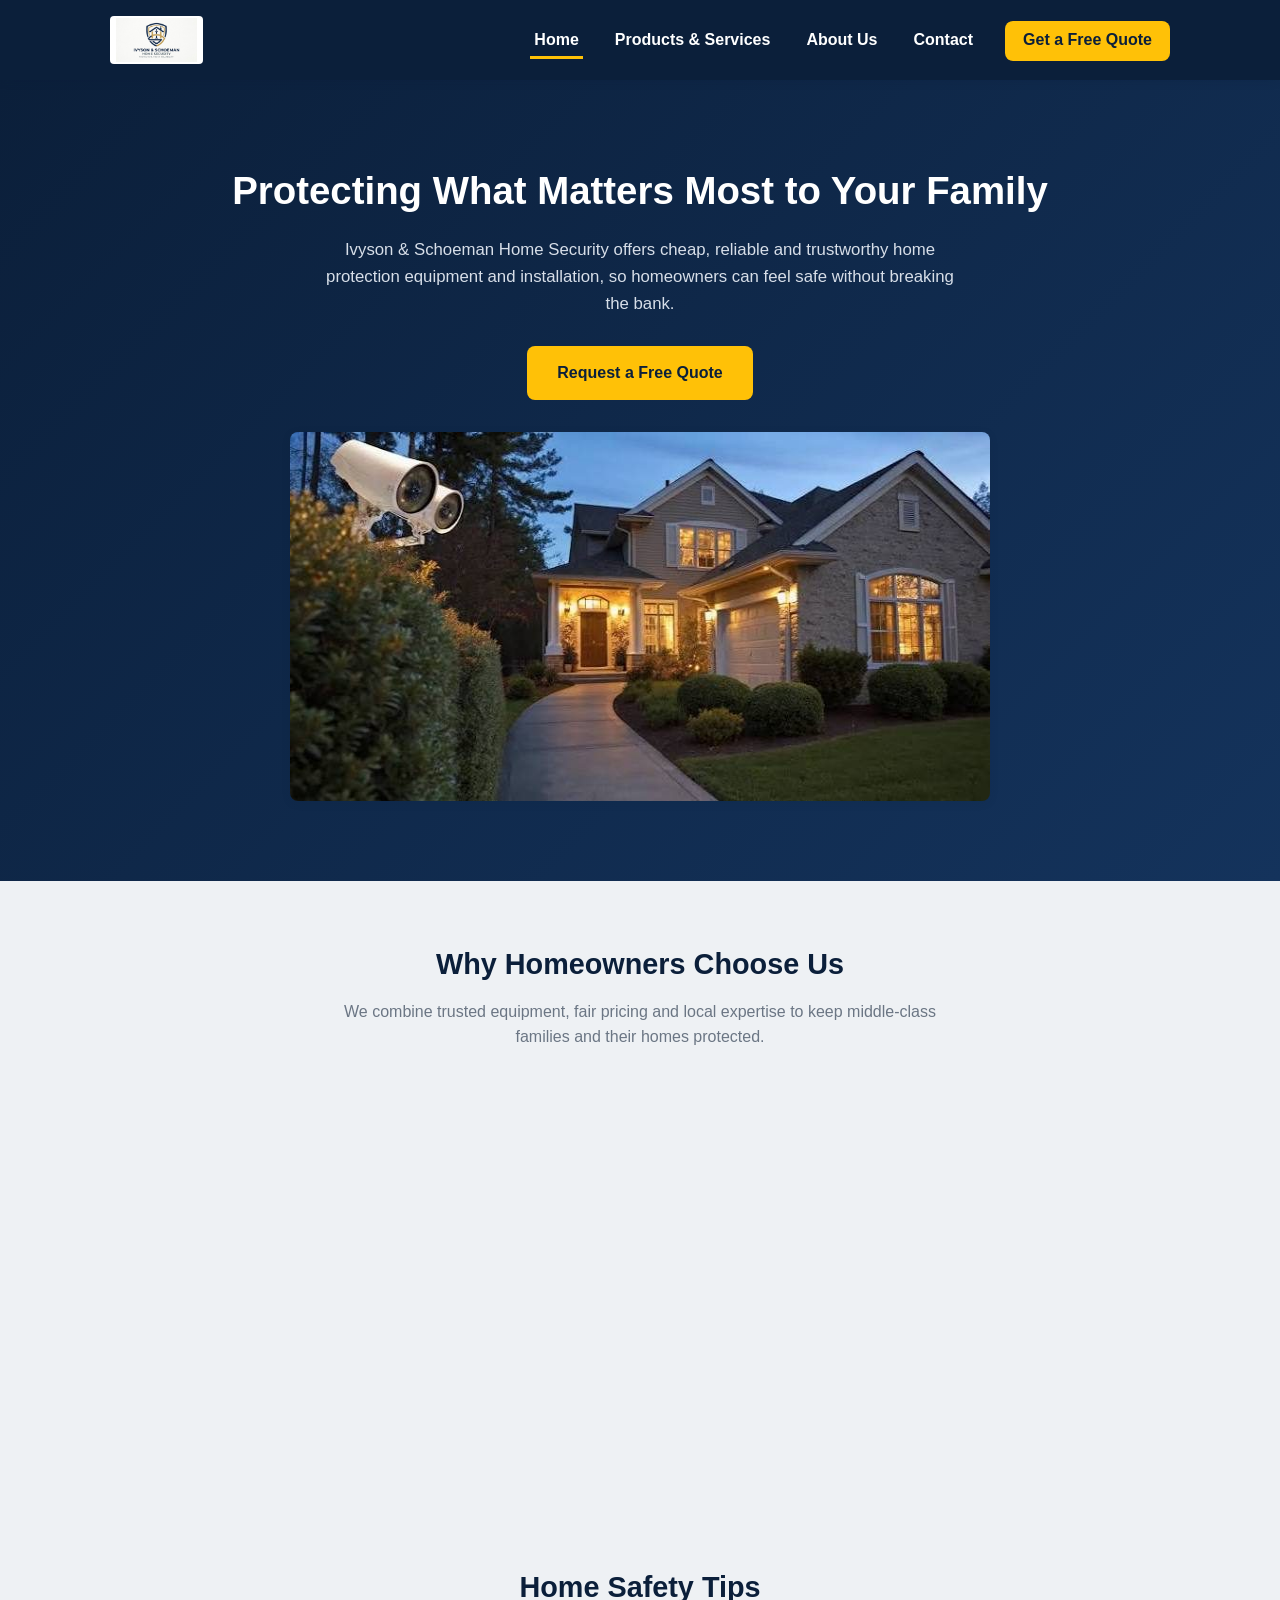
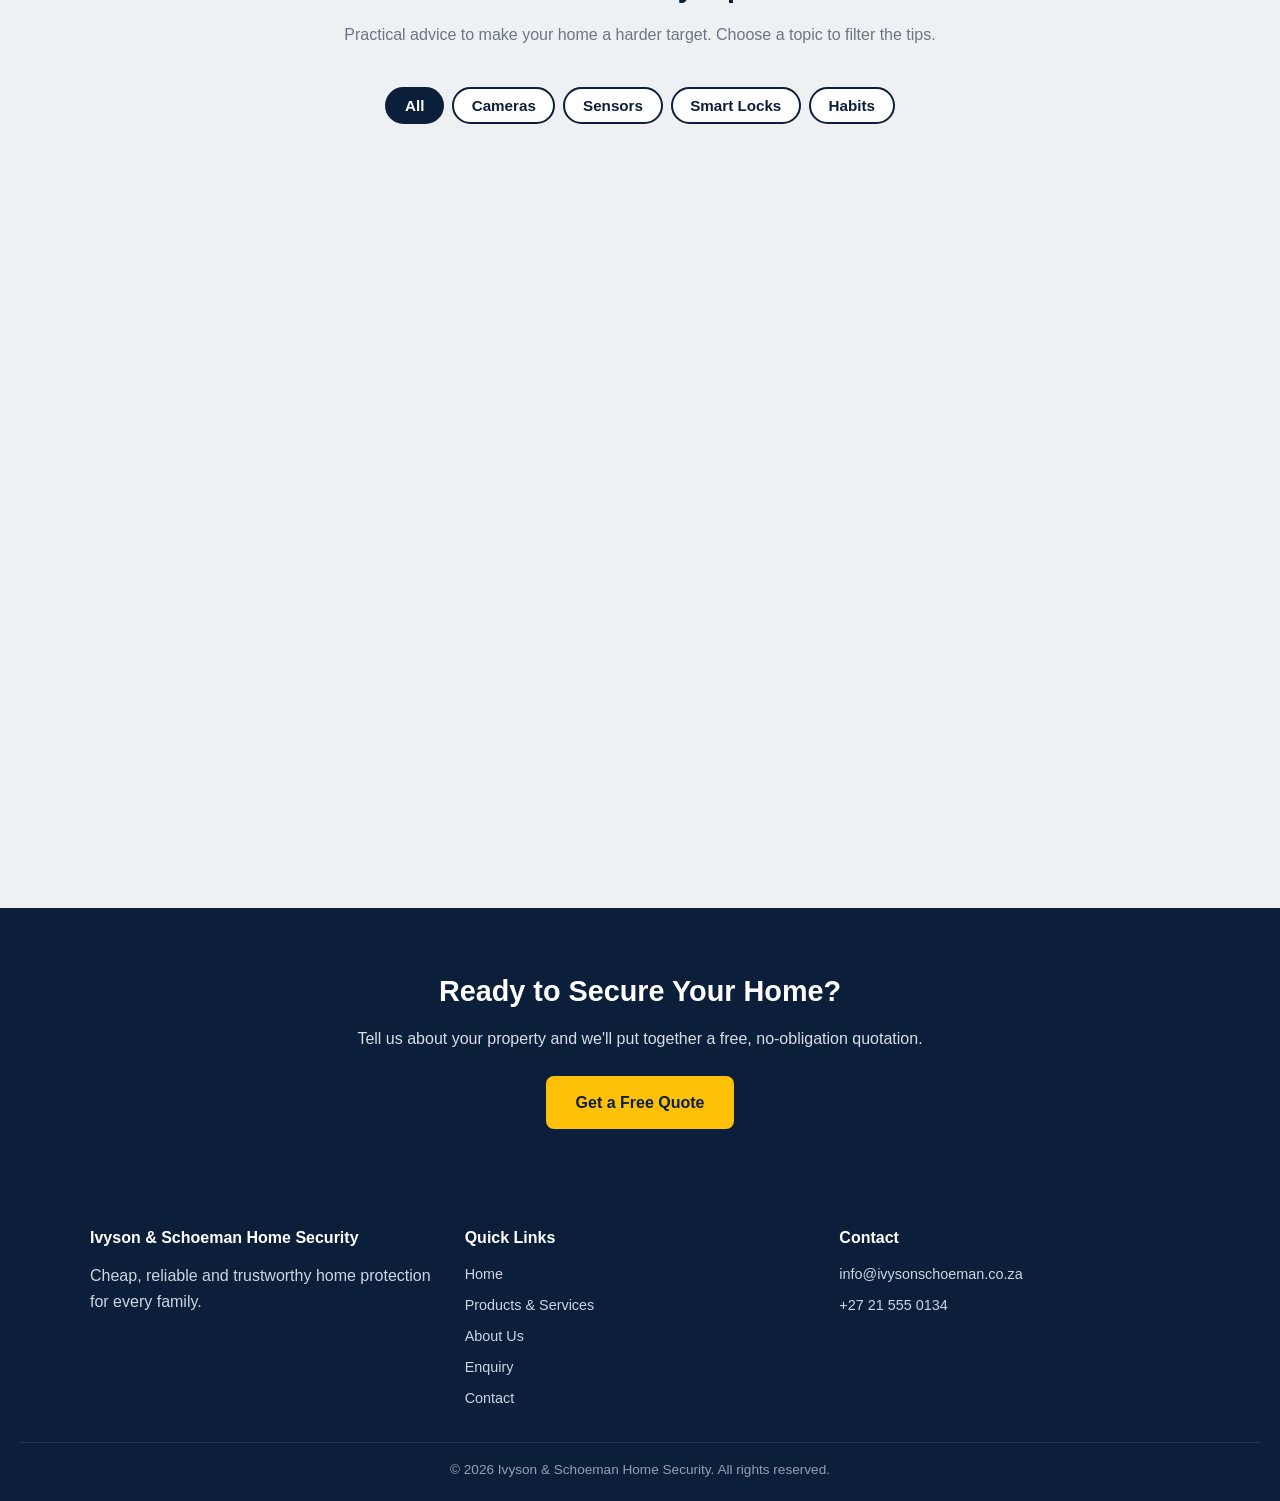
<file: project/index.html>
<!DOCTYPE html>
<html lang="en">
<head>
  <meta charset="UTF-8" />
  <meta name="viewport" content="width=device-width, initial-scale=1.0" />
  <title>Affordable Home Security Systems | Ivyson &amp; Schoeman</title>
  <meta name="description" content="Cheap, reliable home security in Cape Town and Johannesburg: CCTV cameras, door and window sensors and smart locks, with free quotes and professional installation." />
  <meta name="keywords" content="home security, home security South Africa, security cameras, CCTV installation, smart locks, door sensors, burglar alarm, free security quote, Cape Town, Johannesburg" />
  <meta name="author" content="Ivyson &amp; Schoeman Home Security" />
  <meta name="robots" content="index, follow" />
  <meta name="theme-color" content="#0b1f3a" />
  <link rel="canonical" href="https://ivyson-schoeman-security.netlify.app/" />
  <meta property="og:type" content="website" />
  <meta property="og:site_name" content="Ivyson &amp; Schoeman Home Security" />
  <meta property="og:title" content="Affordable Home Security Systems | Ivyson &amp; Schoeman" />
  <meta property="og:description" content="Cheap, reliable home security in Cape Town and Johannesburg: CCTV cameras, door and window sensors and smart locks, with free quotes and professional installation." />
  <meta property="og:url" content="https://ivyson-schoeman-security.netlify.app/" />
  <meta property="og:image" content="https://ivyson-schoeman-security.netlify.app/images/home-security-hero-738w.jpeg" />
  <meta http-equiv="Content-Security-Policy" content="default-src 'self'; script-src 'self' https://cdnjs.cloudflare.com; style-src 'self' https://cdnjs.cloudflare.com; img-src 'self' data: https://*.tile.openstreetmap.org https://cdnjs.cloudflare.com; connect-src 'self'; font-src 'self'; frame-src 'none'; object-src 'none'; base-uri 'self'; form-action 'self' mailto:" />
  <meta http-equiv="X-Content-Type-Options" content="nosniff" />
  <meta name="referrer" content="strict-origin-when-cross-origin" />
  <link rel="stylesheet" href="css/style.css" />
  <link rel="icon" type="image/jpeg" href="images/favicon.jpeg" />
  <script type="application/ld+json">
  {
    "@context": "https://schema.org",
    "@type": "HomeAndConstructionBusiness",
    "name": "Ivyson & Schoeman Home Security",
    "description": "Home security equipment and installation: cameras, sensors and smart locks.",
    "url": "https://ivyson-schoeman-security.netlify.app/",
    "email": "info@ivysonschoeman.co.za",
    "telephone": "+27215550134",
    "areaServed": ["Cape Town", "Johannesburg"],
    "founder": [{"@type": "Person", "name": "Samuel Ivyson"}, {"@type": "Person", "name": "Du-Plessis Schoeman"}],
    "address": [
      {"@type": "PostalAddress", "streetAddress": "12 Protea Street, Bellville", "addressLocality": "Cape Town", "postalCode": "7530", "addressCountry": "ZA"},
      {"@type": "PostalAddress", "streetAddress": "45 Voortrekker Avenue, Randburg", "addressLocality": "Johannesburg", "postalCode": "2194", "addressCountry": "ZA"}
    ]
  }
  </script>
</head>
<body>
  <a class="skip-link" href="#main">Skip to main content</a>

  <!-- ===== Header / Navigation (same structure on every page) ===== -->
  <header>
    <div class="navbar">
      <div class="logo"><a href="index.html"><img src="images/ivyson-schoeman-logo.jpeg" alt="Ivyson & Schoeman Home Security logo" /></a></div>

      <input type="checkbox" id="nav-toggle" class="nav-toggle" />
      <label for="nav-toggle" class="nav-toggle-label" aria-label="Toggle navigation menu">
        <span></span><span></span><span></span>
      </label>

      <nav>
        <ul>
          <li><a href="index.html">Home</a></li>
          <li><a href="services.html">Products &amp; Services</a></li>
          <li><a href="about.html">About Us</a></li>
          <li><a href="contact.html">Contact</a></li>
          <li><a href="enquiry.html" class="btn-quote">Get a Free Quote</a></li>
        </ul>
      </nav>
    </div>
  </header>

  <main id="main">
    <!-- ===== Hero section ===== -->
    <section class="hero">
      <div class="container">
        <h1>Protecting What Matters Most to Your Family</h1>
        <p>
          Ivyson &amp; Schoeman Home Security offers cheap, reliable and
          trustworthy home protection equipment and installation, so
          homeowners can feel safe without breaking the bank.
        </p>
        <a href="enquiry.html" class="btn-primary">Request a Free Quote</a>

        <!-- Hero image placeholder: replace src with a real photo in /images -->
        <div class="hero-image">
          <img
            src="images/home-security-hero-738w.jpeg"
            srcset="images/home-security-hero-400w.jpeg 400w, images/home-security-hero-738w.jpeg 738w"
            sizes="(max-width: 700px) 100vw, 700px"
            alt="Modern home fitted with security cameras and smart locks"
            width="738" height="369"
          />
        </div>
      </div>
    </section>

    <!-- ===== Why choose us / feature cards ===== -->
    <section class="page-section">
      <div class="container">
        <h2>Why Homeowners Choose Us</h2>
        <p class="section-intro">
          We combine trusted equipment, fair pricing and local expertise
          to keep middle-class families and their homes protected.
        </p>

        <div class="card-grid">
          <div class="card">
            <h3>Cost Estimator</h3>
            <p>
              Get an instant idea of what a security setup will cost
              based on the size of your house and your specific needs.
            </p>
          </div>
          <div class="card">
            <h3>Product Catalog</h3>
            <p>
              Browse detailed listings for cameras, sensors and smart
              locks, complete with specifications and pricing.
            </p>
          </div>
          <div class="card">
            <h3>On-Site Evaluations</h3>
            <p>
              Schedule a convenient on-site evaluation and installation
              with our qualified technicians.
            </p>
          </div>
          <div class="card">
            <h3>Friendly Support</h3>
            <p>
              Use our simple contact and enquiry forms and a member of
              our team will respond to your security questions quickly.
            </p>
          </div>
        </div>
      </div>
    </section>

    <!-- ===== Home safety tips (loaded dynamically from data/tips.json) ===== -->
    <section class="page-section section-alt" id="safety-tips">
      <div class="container">
        <h2>Home Safety Tips</h2>
        <p class="section-intro">
          Practical advice to make your home a harder target. Choose a
          topic to filter the tips.
        </p>
        <div class="chip-row" id="tip-filters" role="group" aria-label="Filter safety tips by topic"></div>
        <div class="card-grid" id="tips-grid" aria-live="polite">
          <p class="status-msg">Loading safety tips&hellip;</p>
        </div>
        <noscript><p class="status-msg">Enable JavaScript to see our home safety tips.</p></noscript>
      </div>
    </section>

    <!-- ===== Call to action banner ===== -->
    <section class="page-section section-navy">
      <div class="container">
        <h2>Ready to Secure Your Home?</h2>
        <p class="cta-text">
          Tell us about your property and we'll put together a free,
          no-obligation quotation.
        </p>
        <a href="enquiry.html" class="btn-primary">Get a Free Quote</a>
      </div>
    </section>
  </main>

  <!-- ===== Footer ===== -->
  <footer>
    <div class="footer-grid">
      <div>
        <h4>Ivyson &amp; Schoeman Home Security</h4>
        <p>Cheap, reliable and trustworthy home protection for every family.</p>
      </div>
      <div>
        <h4>Quick Links</h4>
        <ul>
          <li><a href="index.html">Home</a></li>
          <li><a href="services.html">Products &amp; Services</a></li>
          <li><a href="about.html">About Us</a></li>
          <li><a href="enquiry.html">Enquiry</a></li>
          <li><a href="contact.html">Contact</a></li>
        </ul>
      </div>
      <div>
        <h4>Contact</h4>
        <ul>
          <li>info@ivysonschoeman.co.za</li>
          <li>+27 21 555 0134</li>
        </ul>
      </div>
    </div>
    <div class="footer-bottom">
      &copy; 2026 Ivyson &amp; Schoeman Home Security. All rights reserved.
    </div>
  </footer>

  <script src="js/script.js" defer></script>
  <script src="js/tips.js" defer></script>
</body>
</html>
</file>
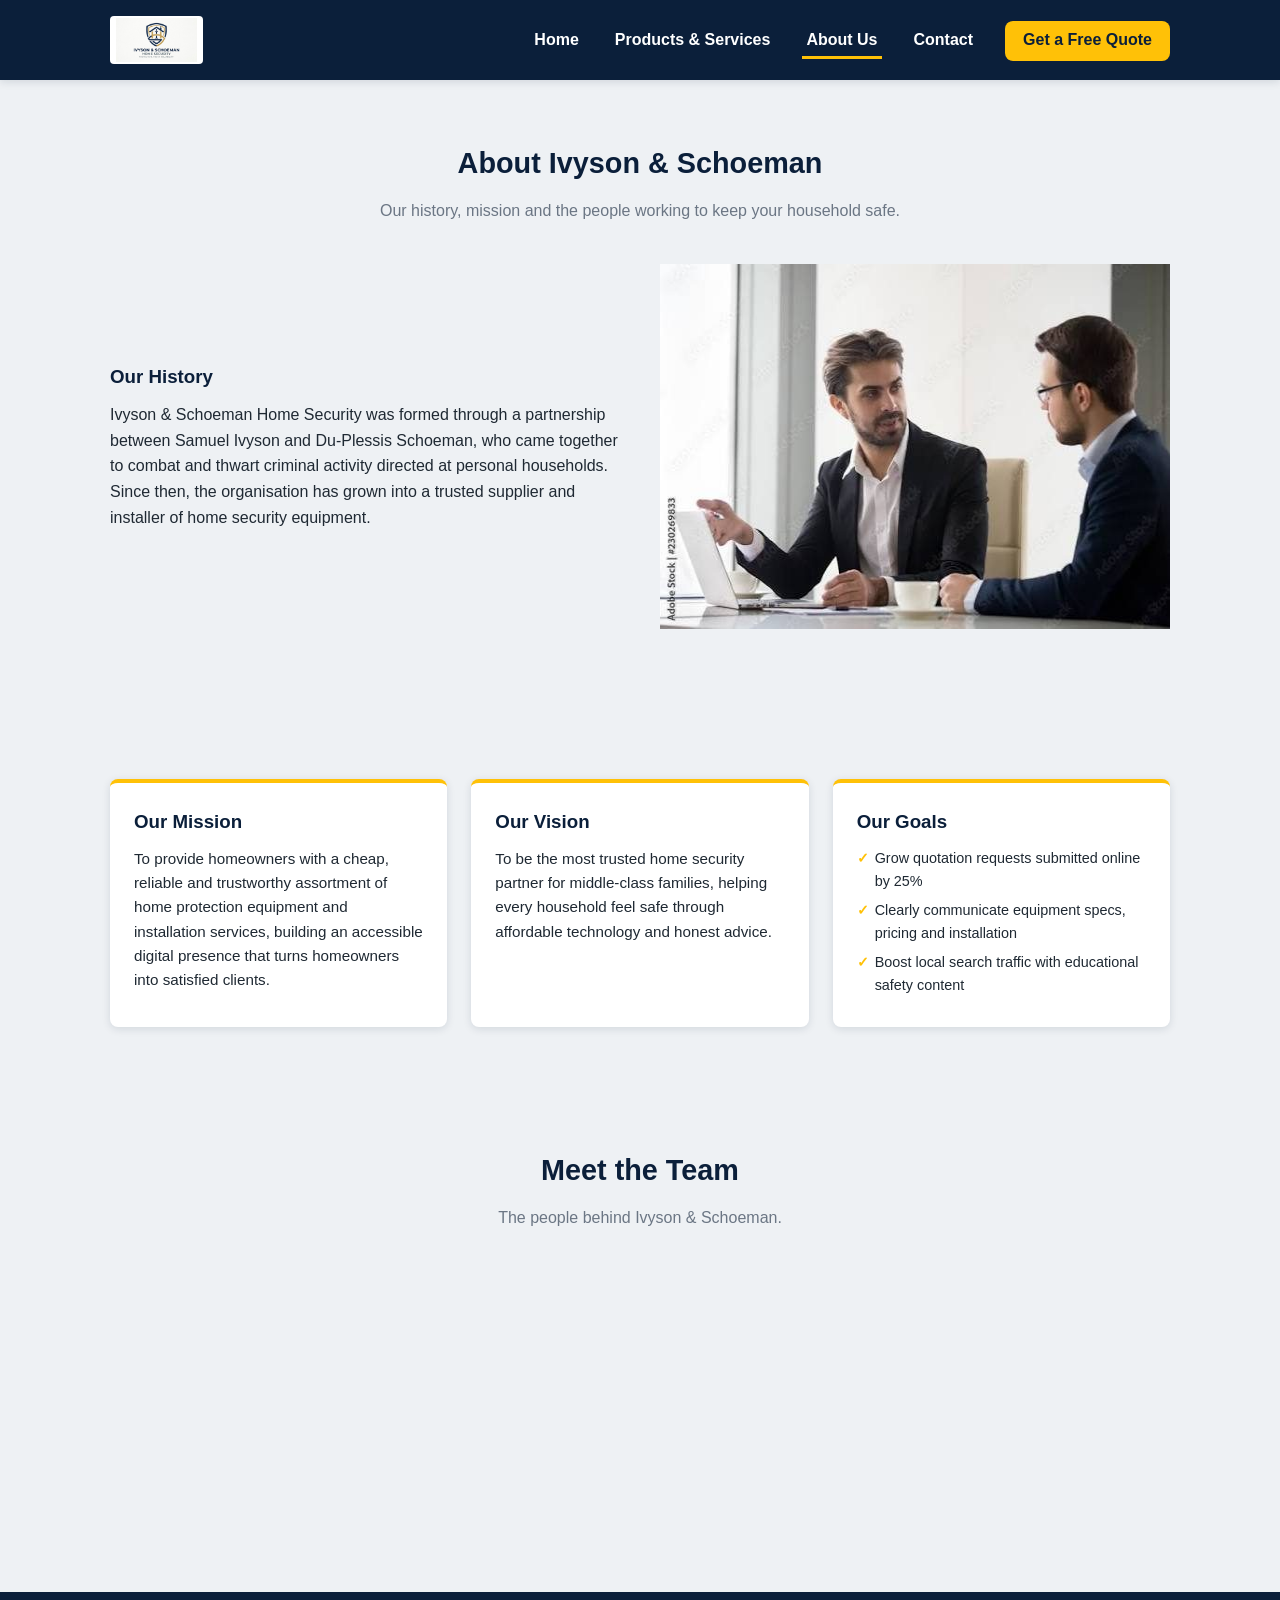
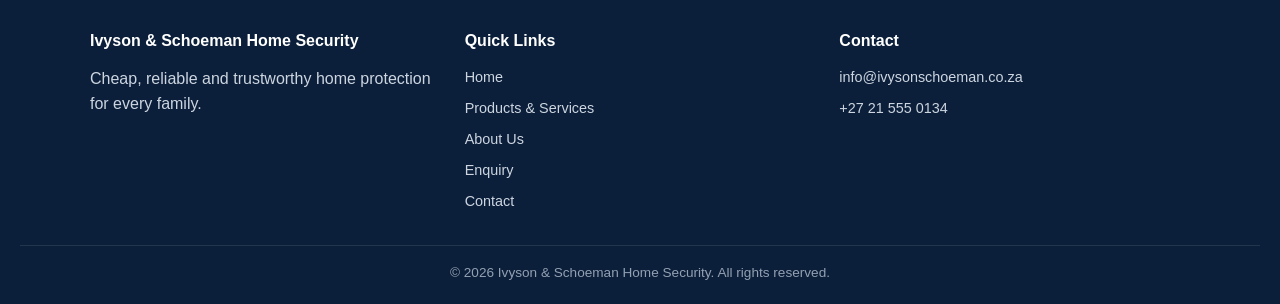
<file: project/about.html>
<!DOCTYPE html>
<html lang="en">
<head>
  <meta charset="UTF-8" />
  <meta name="viewport" content="width=device-width, initial-scale=1.0" />
  <title>About Us | Ivyson &amp; Schoeman Home Security</title>
  <meta name="description" content="Meet Samuel Ivyson and Du-Plessis Schoeman, the founders of Ivyson &amp; Schoeman Home Security, and learn about our mission to protect South African families." />
  <meta name="keywords" content="about Ivyson and Schoeman, home security company, security installers, Samuel Ivyson, Du-Plessis Schoeman, home protection South Africa" />
  <meta name="author" content="Ivyson &amp; Schoeman Home Security" />
  <meta name="robots" content="index, follow" />
  <meta name="theme-color" content="#0b1f3a" />
  <link rel="canonical" href="https://ivyson-schoeman-security.netlify.app/about" />
  <meta property="og:type" content="website" />
  <meta property="og:site_name" content="Ivyson &amp; Schoeman Home Security" />
  <meta property="og:title" content="About Us | Ivyson &amp; Schoeman Home Security" />
  <meta property="og:description" content="Meet Samuel Ivyson and Du-Plessis Schoeman, the founders of Ivyson &amp; Schoeman Home Security, and learn about our mission to protect South African families." />
  <meta property="og:url" content="https://ivyson-schoeman-security.netlify.app/about" />
  <meta property="og:image" content="https://ivyson-schoeman-security.netlify.app/images/home-security-hero-738w.jpeg" />
  <meta http-equiv="Content-Security-Policy" content="default-src 'self'; script-src 'self' https://cdnjs.cloudflare.com; style-src 'self' https://cdnjs.cloudflare.com; img-src 'self' data: https://*.tile.openstreetmap.org https://cdnjs.cloudflare.com; connect-src 'self'; font-src 'self'; frame-src 'none'; object-src 'none'; base-uri 'self'; form-action 'self' mailto:" />
  <meta http-equiv="X-Content-Type-Options" content="nosniff" />
  <meta name="referrer" content="strict-origin-when-cross-origin" />
  <link rel="stylesheet" href="css/style.css" />
  <link rel="icon" type="image/jpeg" href="images/favicon.jpeg" />
</head>
<body>
  <a class="skip-link" href="#main">Skip to main content</a>

  <header>
    <div class="navbar">
      <div class="logo"><a href="index.html"><img src="images/ivyson-schoeman-logo.jpeg" alt="Ivyson & Schoeman Home Security logo" /></a></div>

      <input type="checkbox" id="nav-toggle" class="nav-toggle" />
      <label for="nav-toggle" class="nav-toggle-label" aria-label="Toggle navigation menu">
        <span></span><span></span><span></span>
      </label>

      <nav>
        <ul>
          <li><a href="index.html">Home</a></li>
          <li><a href="services.html">Products &amp; Services</a></li>
          <li><a href="about.html">About Us</a></li>
          <li><a href="contact.html">Contact</a></li>
          <li><a href="enquiry.html" class="btn-quote">Get a Free Quote</a></li>
        </ul>
      </nav>
    </div>
  </header>

  <main id="main">
    <!-- ===== Page intro ===== -->
    <section class="page-section">
      <div class="container">
        <h1>About Ivyson &amp; Schoeman</h1>
        <p class="section-intro">
          Our history, mission and the people working to keep your
          household safe.
        </p>

        <!-- ===== History ===== -->
        <div class="two-col">
          <div>
            <h3 class="subheading">Our History</h3>
            <p>
              Ivyson &amp; Schoeman Home Security was formed through a
              partnership between Samuel Ivyson and Du-Plessis Schoeman,
              who came together to combat and thwart criminal activity
              directed at personal households. Since then, the
              organisation has grown into a trusted supplier and
              installer of home security equipment.
            </p>
          </div>
          <div>
            <img
              src="images/security-installation-planning-547w.jpeg"
              srcset="images/security-installation-planning-350w.jpeg 350w, images/security-installation-planning-547w.jpeg 547w"
              sizes="(max-width: 700px) 100vw, 50vw"
              alt="Founders discussing a home security installation plan"
              width="547" height="365"
            />
          </div>
        </div>
      </div>
    </section>

    <!-- ===== Mission and Vision ===== -->
    <section class="page-section section-alt">
      <div class="container">
        <div class="card-grid">
          <div class="card">
            <h3>Our Mission</h3>
            <p>
              To provide homeowners with a cheap, reliable and
              trustworthy assortment of home protection equipment and
              installation services, building an accessible digital
              presence that turns homeowners into satisfied clients.
            </p>
          </div>
          <div class="card">
            <h3>Our Vision</h3>
            <p>
              To be the most trusted home security partner for
              middle-class families, helping every household feel safe
              through affordable technology and honest advice.
            </p>
          </div>
          <div class="card">
            <h3>Our Goals</h3>
            <ul>
              <li>Grow quotation requests submitted online by 25%</li>
              <li>Clearly communicate equipment specs, pricing and installation</li>
              <li>Boost local search traffic with educational safety content</li>
            </ul>
          </div>
        </div>
      </div>
    </section>

    <!-- ===== Team members ===== -->
    <section class="page-section">
      <div class="container">
        <h2>Meet the Team</h2>
        <p class="section-intro">The people behind Ivyson &amp; Schoeman.</p>

        <div class="team-grid">
          <div class="team-card">
            <div class="avatar">SI</div>
            <h3 class="subheading">Samuel Ivyson</h3>
            <p>Co-Founder</p>
            <p class="small-note">
              Oversees product sourcing and quality, ensuring every
              camera, sensor and lock meets the organisation's
              reliability standards.
            </p>
          </div>
          <div class="team-card">
            <div class="avatar">DS</div>
            <h3 class="subheading">Du-Plessis Schoeman</h3>
            <p>Co-Founder</p>
            <p class="small-note">
              Leads on-site evaluations and installation teams,
              working directly with homeowners to design the right
              setup for their property.
            </p>
          </div>
        </div>
      </div>
    </section>
  </main>

  <footer>
    <div class="footer-grid">
      <div>
        <h4>Ivyson &amp; Schoeman Home Security</h4>
        <p>Cheap, reliable and trustworthy home protection for every family.</p>
      </div>
      <div>
        <h4>Quick Links</h4>
        <ul>
          <li><a href="index.html">Home</a></li>
          <li><a href="services.html">Products &amp; Services</a></li>
          <li><a href="about.html">About Us</a></li>
          <li><a href="enquiry.html">Enquiry</a></li>
          <li><a href="contact.html">Contact</a></li>
        </ul>
      </div>
      <div>
        <h4>Contact</h4>
        <ul>
          <li>info@ivysonschoeman.co.za</li>
          <li>+27 21 555 0134</li>
        </ul>
      </div>
    </div>
    <div class="footer-bottom">
      &copy; 2026 Ivyson &amp; Schoeman Home Security. All rights reserved.
    </div>
  </footer>

  <script src="js/script.js" defer></script>
</body>
</html>
</file>
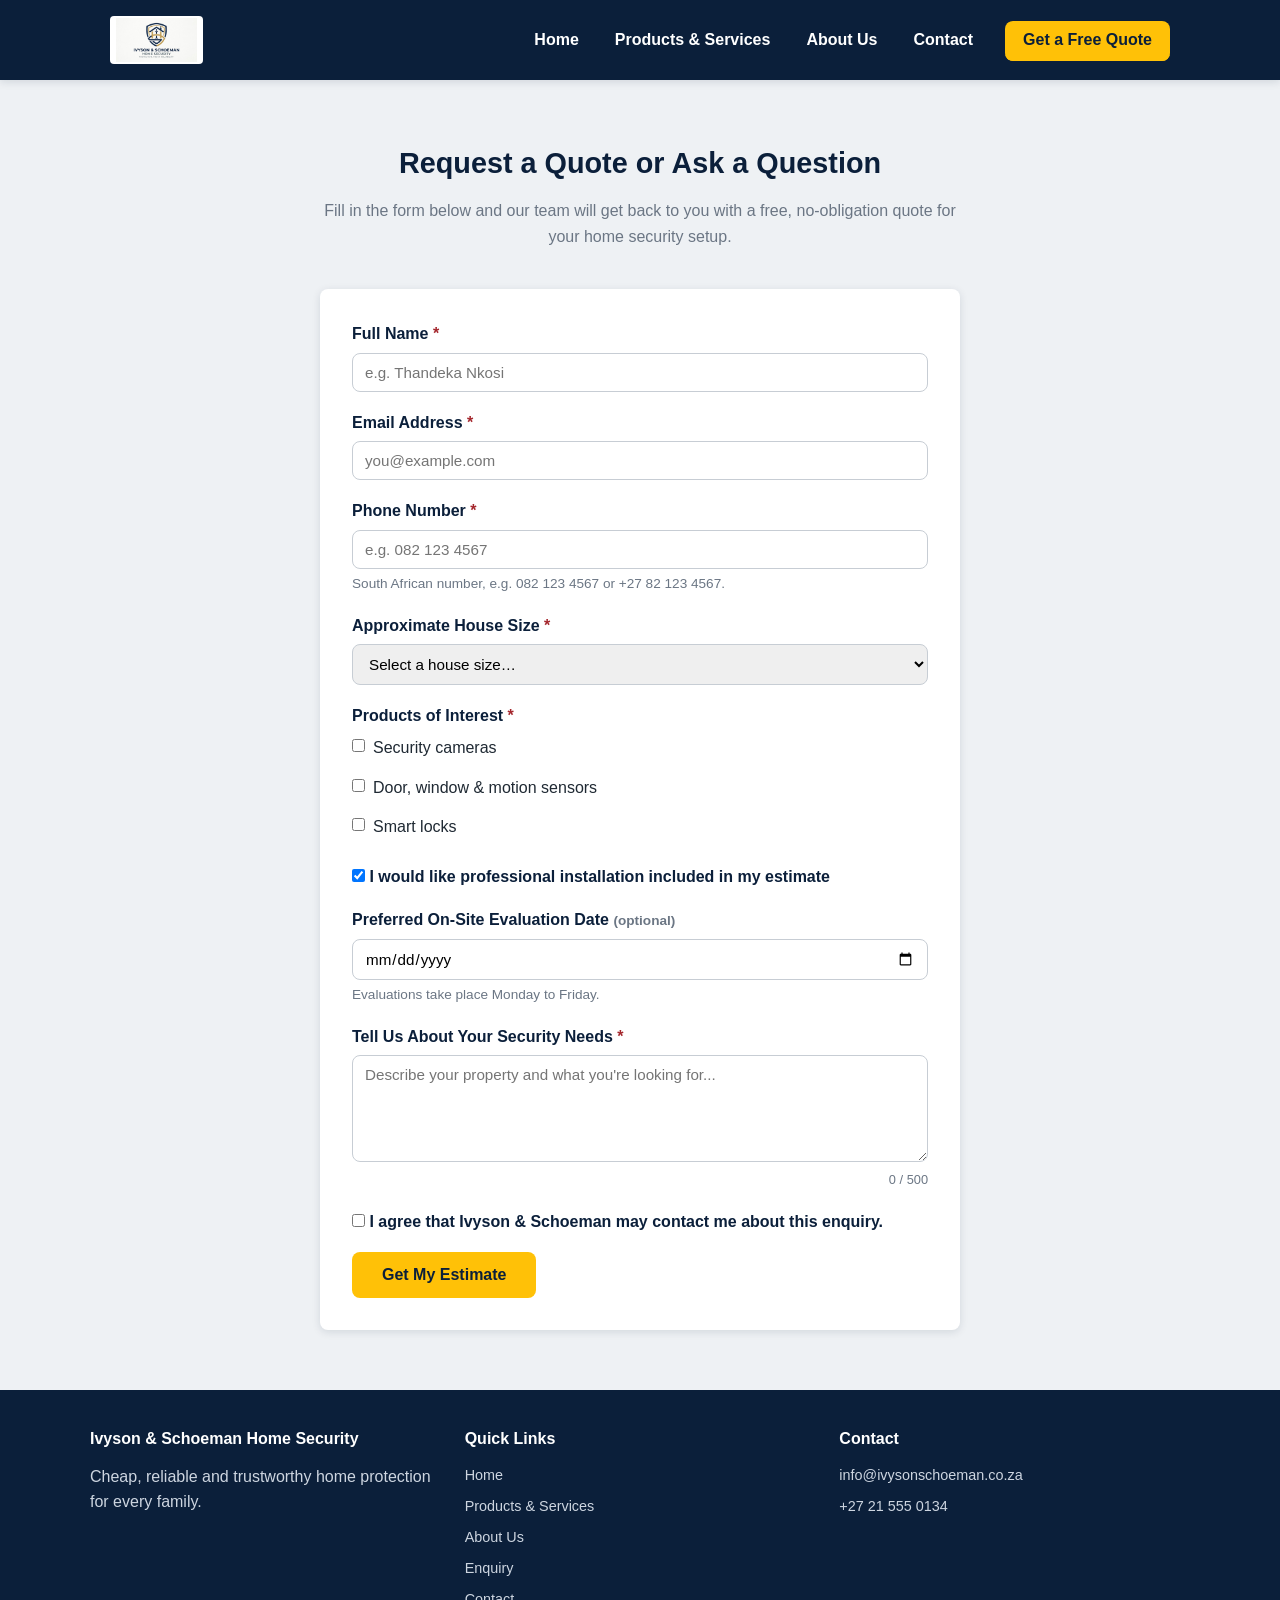
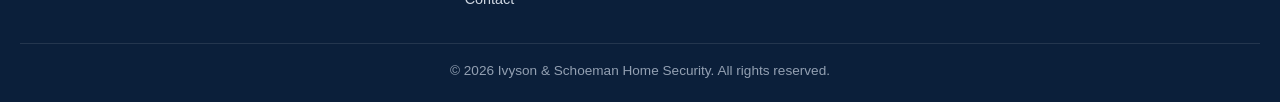
<file: project/enquiry.html>
<!DOCTYPE html>
<html lang="en">
<head>
  <meta charset="UTF-8" />
  <meta name="viewport" content="width=device-width, initial-scale=1.0" />
  <title>Free Home Security Quote &amp; Cost Estimate | Ivyson &amp; Schoeman</title>
  <meta name="description" content="Get an instant estimate for cameras, sensors and smart locks based on your house size, and request a free on-site security evaluation and installation." />
  <meta name="keywords" content="free security quote, home security cost estimate, security installation quote, on-site security evaluation, CCTV quote, smart lock price" />
  <meta name="author" content="Ivyson &amp; Schoeman Home Security" />
  <meta name="robots" content="index, follow" />
  <meta name="theme-color" content="#0b1f3a" />
  <link rel="canonical" href="https://ivyson-schoeman-security.netlify.app/enquiry" />
  <meta property="og:type" content="website" />
  <meta property="og:site_name" content="Ivyson &amp; Schoeman Home Security" />
  <meta property="og:title" content="Free Home Security Quote &amp; Cost Estimate | Ivyson &amp; Schoeman" />
  <meta property="og:description" content="Get an instant estimate for cameras, sensors and smart locks based on your house size, and request a free on-site security evaluation and installation." />
  <meta property="og:url" content="https://ivyson-schoeman-security.netlify.app/enquiry" />
  <meta property="og:image" content="https://ivyson-schoeman-security.netlify.app/images/home-security-hero-738w.jpeg" />
  <meta http-equiv="Content-Security-Policy" content="default-src 'self'; script-src 'self' https://cdnjs.cloudflare.com; style-src 'self' https://cdnjs.cloudflare.com; img-src 'self' data: https://*.tile.openstreetmap.org https://cdnjs.cloudflare.com; connect-src 'self'; font-src 'self'; frame-src 'none'; object-src 'none'; base-uri 'self'; form-action 'self' mailto:" />
  <meta http-equiv="X-Content-Type-Options" content="nosniff" />
  <meta name="referrer" content="strict-origin-when-cross-origin" />
  <link rel="stylesheet" href="css/style.css" />
  <link rel="icon" type="image/jpeg" href="images/favicon.jpeg" />
</head>
<body>
  <a class="skip-link" href="#main">Skip to main content</a>

  <header>
    <div class="navbar">
      <div class="logo"><a href="index.html"><img src="images/ivyson-schoeman-logo.jpeg" alt="Ivyson & Schoeman Home Security logo" /></a></div>

      <input type="checkbox" id="nav-toggle" class="nav-toggle" />
      <label for="nav-toggle" class="nav-toggle-label" aria-label="Toggle navigation menu">
        <span></span><span></span><span></span>
      </label>

      <nav>
        <ul>
          <li><a href="index.html">Home</a></li>
          <li><a href="services.html">Products &amp; Services</a></li>
          <li><a href="about.html">About Us</a></li>
          <li><a href="contact.html">Contact</a></li>
          <li><a href="enquiry.html" class="btn-quote">Get a Free Quote</a></li>
        </ul>
      </nav>
    </div>
  </header>

  <main id="main">
    <section class="page-section">
      <div class="container">
        <h1>Request a Quote or Ask a Question</h1>
        <p class="section-intro">
          Fill in the form below and our team will get back to you
          with a free, no-obligation quote for your home security
          setup.
        </p>

        <!--
          Enquiry form. js/forms.js validates the input and then loads
          data/products.json (AJAX) to calculate an estimated cost without
          reloading the page. If JavaScript is unavailable the form falls
          back to the mailto action below.
        -->
        <div class="form-wrapper">
          <form id="enquiry-form" action="mailto:sillyslider223@gmail.com" method="post" enctype="text/plain" autocomplete="on">

            <div class="form-group" id="g-fullName">
              <label for="fullName" class="required">Full Name</label>
              <input type="text" id="fullName" name="fullName" placeholder="e.g. Thandeka Nkosi" required minlength="2" maxlength="60" autocomplete="name" />
            </div>

            <div class="form-group" id="g-email">
              <label for="email" class="required">Email Address</label>
              <input type="email" id="email" name="email" placeholder="you@example.com" required maxlength="100" autocomplete="email" />
            </div>

            <div class="form-group" id="g-phone">
              <label for="phone" class="required">Phone Number</label>
              <input type="tel" id="phone" name="phone" placeholder="e.g. 082 123 4567" required maxlength="20" autocomplete="tel" inputmode="tel" />
              <p class="hint">South African number, e.g. 082 123 4567 or +27 82 123 4567.</p>
            </div>

            <div class="form-group" id="g-houseSize">
              <label for="houseSize" class="required">Approximate House Size</label>
              <select id="houseSize" name="houseSize" required>
                <option value="">Select a house size&hellip;</option>
                <option value="small">Small (1&ndash;2 bedrooms)</option>
                <option value="medium">Medium (3&ndash;4 bedrooms)</option>
                <option value="large">Large (5+ bedrooms)</option>
              </select>
            </div>

            <fieldset class="form-group" id="g-interest">
              <legend class="required">Products of Interest</legend>
              <div class="check-group">
                <label><input type="checkbox" name="interest" value="cameras" /> Security cameras</label>
                <label><input type="checkbox" name="interest" value="sensors" /> Door, window &amp; motion sensors</label>
                <label><input type="checkbox" name="interest" value="smart-locks" /> Smart locks</label>
              </div>
            </fieldset>

            <div class="form-group" id="g-installation">
              <label class="consent-label"><input type="checkbox" id="installation" name="installation" checked /> I would like professional installation included in my estimate</label>
            </div>

            <div class="form-group" id="g-evalDate">
              <label for="evalDate">Preferred On-Site Evaluation Date <span class="hint">(optional)</span></label>
              <input type="date" id="evalDate" name="evalDate" />
              <p class="hint">Evaluations take place Monday to Friday.</p>
            </div>

            <div class="form-group" id="g-message">
              <label for="message" class="required">Tell Us About Your Security Needs</label>
              <textarea id="message" name="message" rows="5" required minlength="10" maxlength="500" placeholder="Describe your property and what you're looking for..."></textarea>
              <p class="char-count" id="message-count" aria-hidden="true">0 / 500</p>
            </div>

            <div class="form-group" id="g-consent">
              <label class="consent-label"><input type="checkbox" id="consent" name="consent" required /> I agree that Ivyson &amp; Schoeman may contact me about this enquiry.</label>
            </div>

            <button type="submit" class="btn-primary">Get My Estimate</button>
          </form>

          <div id="enquiry-result" tabindex="-1" aria-live="polite"></div>
        </div>
      </div>
    </section>
  </main>

  <footer>
    <div class="footer-grid">
      <div>
        <h4>Ivyson &amp; Schoeman Home Security</h4>
        <p>Cheap, reliable and trustworthy home protection for every family.</p>
      </div>
      <div>
        <h4>Quick Links</h4>
        <ul>
          <li><a href="index.html">Home</a></li>
          <li><a href="services.html">Products &amp; Services</a></li>
          <li><a href="about.html">About Us</a></li>
          <li><a href="enquiry.html">Enquiry</a></li>
          <li><a href="contact.html">Contact</a></li>
        </ul>
      </div>
      <div>
        <h4>Contact</h4>
        <ul>
          <li>info@ivysonschoeman.co.za</li>
          <li>+27 21 555 0134</li>
        </ul>
      </div>
    </div>
    <div class="footer-bottom">
      &copy; 2026 Ivyson &amp; Schoeman Home Security. All rights reserved.
    </div>
  </footer>

  <script src="js/script.js" defer></script>
  <script src="js/forms.js" defer></script>
</body>
</html>
</file>
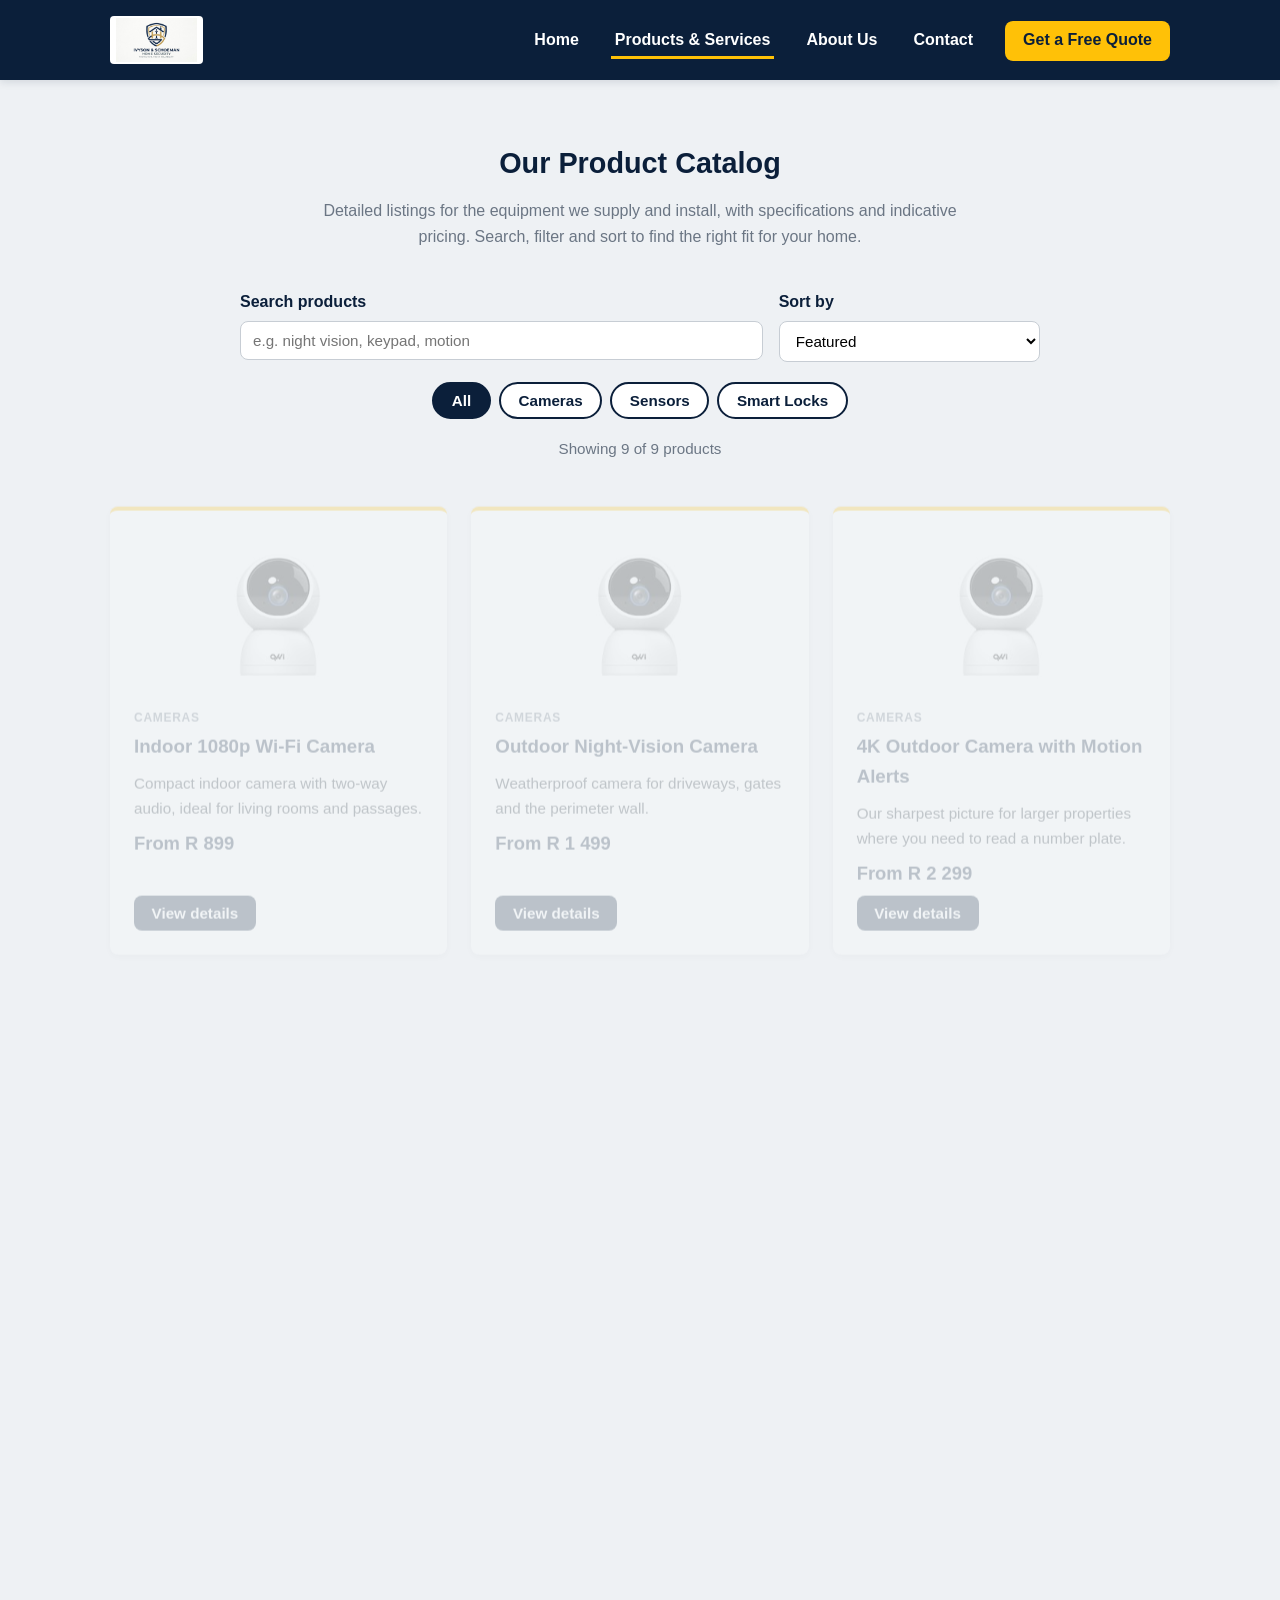
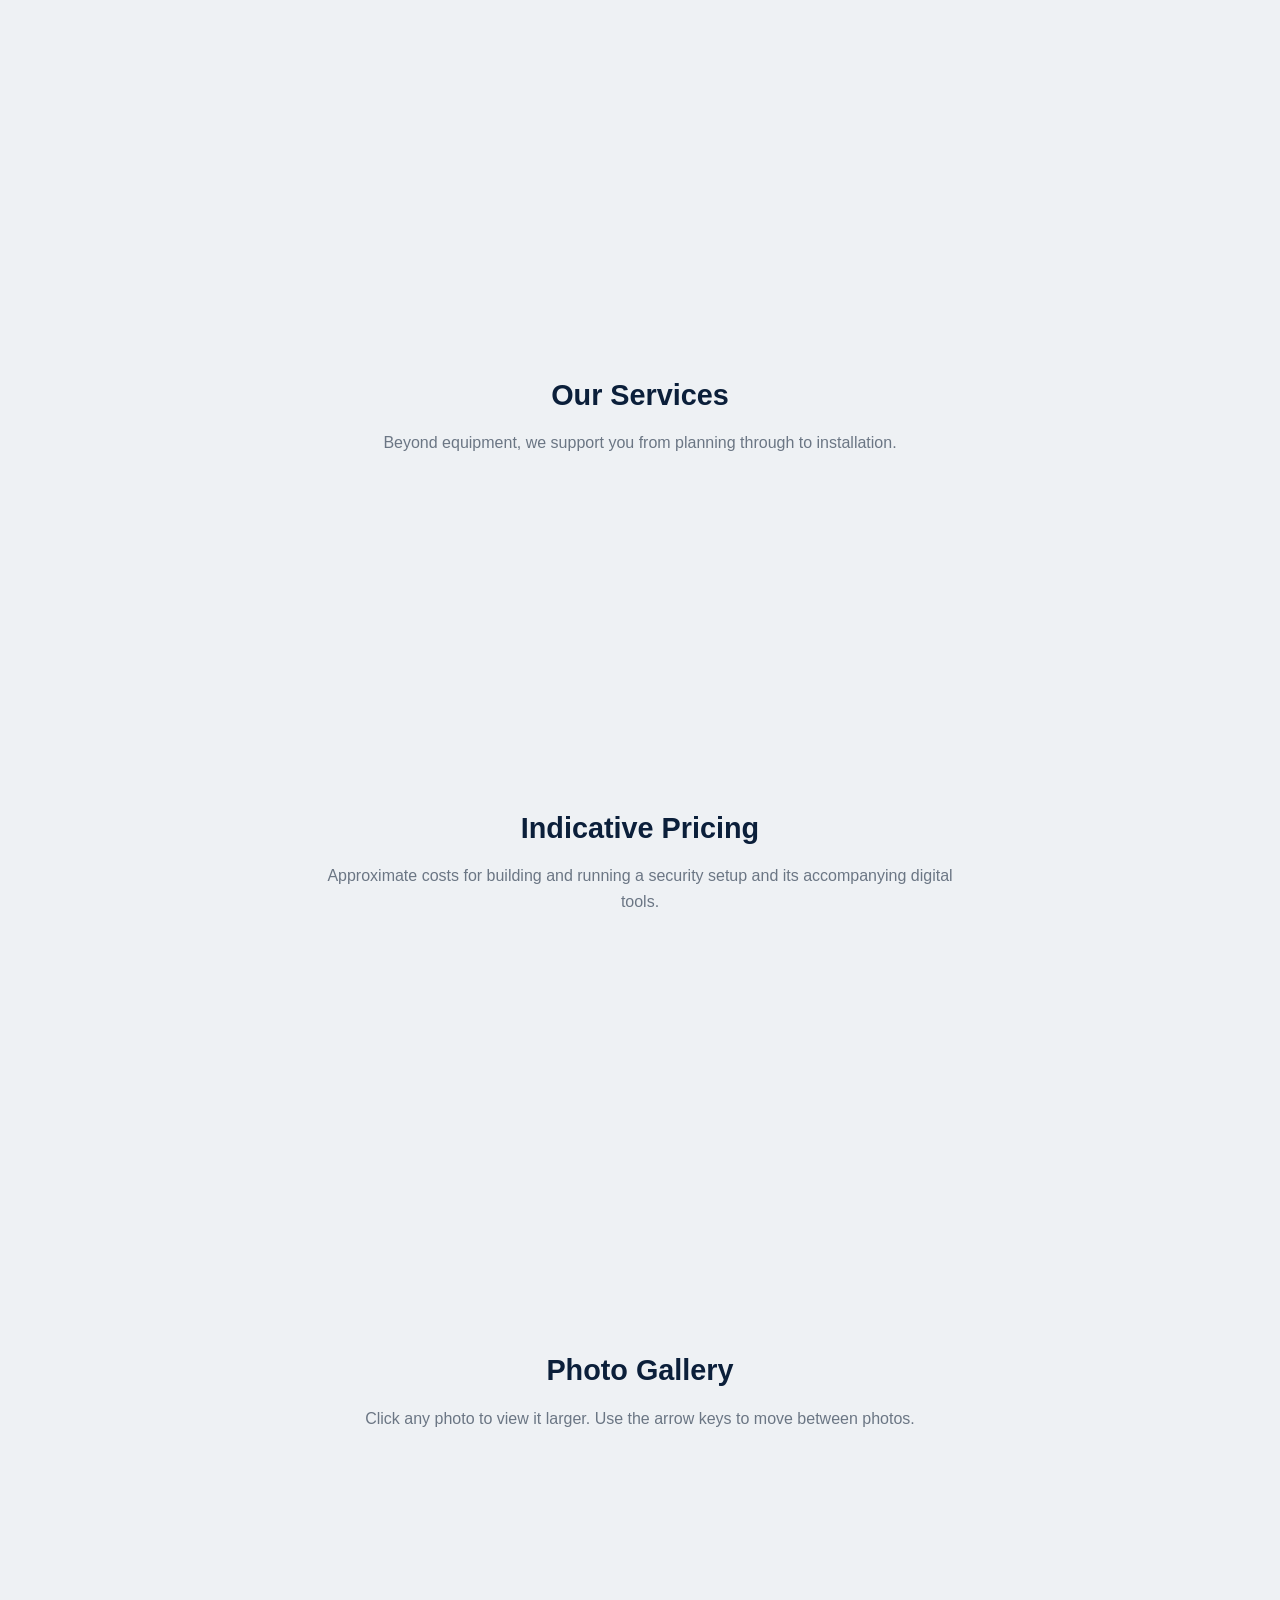
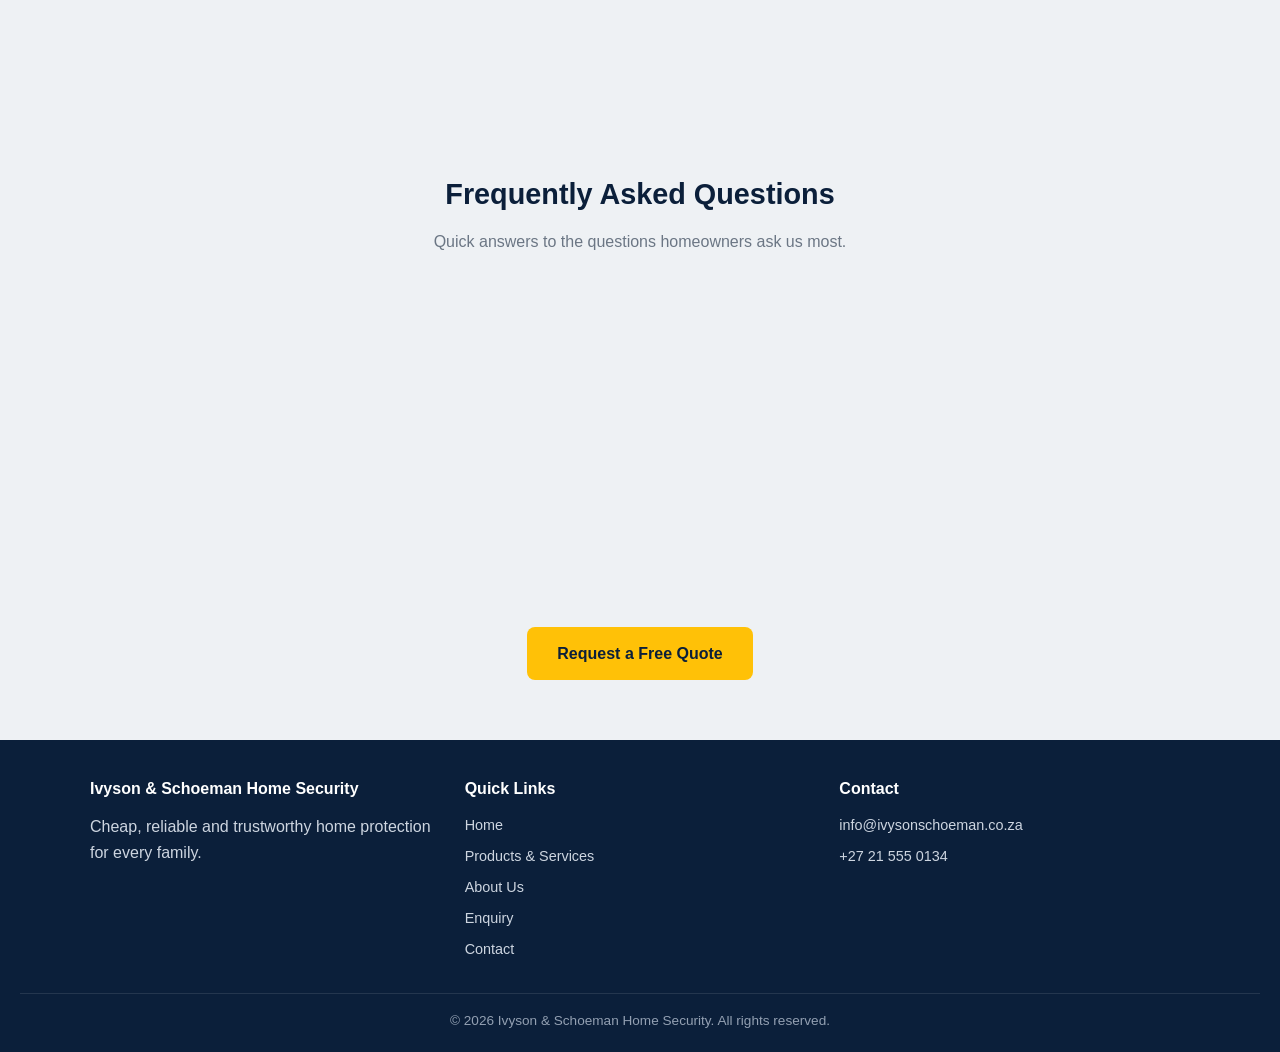
<file: project/services.html>
<!DOCTYPE html>
<html lang="en">
<head>
  <meta charset="UTF-8" />
  <meta name="viewport" content="width=device-width, initial-scale=1.0" />
  <title>Security Cameras, Sensors &amp; Smart Locks | Ivyson &amp; Schoeman</title>
  <meta name="description" content="Browse and search our catalog of home security cameras, door and window sensors and smart locks, with indicative prices, installation services and a photo gallery." />
  <meta name="keywords" content="security cameras, wireless CCTV, door window sensors, motion sensors, smart door locks, keypad lock, home security installation, security prices South Africa" />
  <meta name="author" content="Ivyson &amp; Schoeman Home Security" />
  <meta name="robots" content="index, follow" />
  <meta name="theme-color" content="#0b1f3a" />
  <link rel="canonical" href="https://ivyson-schoeman-security.netlify.app/services" />
  <meta property="og:type" content="website" />
  <meta property="og:site_name" content="Ivyson &amp; Schoeman Home Security" />
  <meta property="og:title" content="Security Cameras, Sensors &amp; Smart Locks | Ivyson &amp; Schoeman" />
  <meta property="og:description" content="Browse and search our catalog of home security cameras, door and window sensors and smart locks, with indicative prices, installation services and a photo gallery." />
  <meta property="og:url" content="https://ivyson-schoeman-security.netlify.app/services" />
  <meta property="og:image" content="https://ivyson-schoeman-security.netlify.app/images/home-security-hero-738w.jpeg" />
  <meta http-equiv="Content-Security-Policy" content="default-src 'self'; script-src 'self' https://cdnjs.cloudflare.com; style-src 'self' https://cdnjs.cloudflare.com; img-src 'self' data: https://*.tile.openstreetmap.org https://cdnjs.cloudflare.com; connect-src 'self'; font-src 'self'; frame-src 'none'; object-src 'none'; base-uri 'self'; form-action 'self' mailto:" />
  <meta http-equiv="X-Content-Type-Options" content="nosniff" />
  <meta name="referrer" content="strict-origin-when-cross-origin" />
  <link rel="stylesheet" href="css/style.css" />
  <link rel="icon" type="image/jpeg" href="images/favicon.jpeg" />
</head>
<body>
  <a class="skip-link" href="#main">Skip to main content</a>

  <header>
    <div class="navbar">
      <div class="logo"><a href="index.html"><img src="images/ivyson-schoeman-logo.jpeg" alt="Ivyson & Schoeman Home Security logo" /></a></div>

      <input type="checkbox" id="nav-toggle" class="nav-toggle" />
      <label for="nav-toggle" class="nav-toggle-label" aria-label="Toggle navigation menu">
        <span></span><span></span><span></span>
      </label>

      <nav>
        <ul>
          <li><a href="index.html">Home</a></li>
          <li><a href="services.html">Products &amp; Services</a></li>
          <li><a href="about.html">About Us</a></li>
          <li><a href="contact.html">Contact</a></li>
          <li><a href="enquiry.html" class="btn-quote">Get a Free Quote</a></li>
        </ul>
      </nav>
    </div>
  </header>

  <main id="main">
    <!-- ===== Product catalog (rendered by js/catalog.js from data/products.json) ===== -->
    <section class="page-section" id="catalog">
      <div class="container">
        <h1>Our Product Catalog</h1>
        <p class="section-intro">
          Detailed listings for the equipment we supply and install,
          with specifications and indicative pricing. Search, filter
          and sort to find the right fit for your home.
        </p>

        <form class="catalog-controls" id="catalog-controls" role="search" aria-label="Search the product catalog" novalidate>
          <div class="control">
            <label for="product-search">Search products</label>
            <input type="search" id="product-search" name="q" placeholder="e.g. night vision, keypad, motion" autocomplete="off" maxlength="60" />
          </div>
          <div class="control">
            <label for="product-sort">Sort by</label>
            <select id="product-sort" name="sort">
              <option value="featured">Featured</option>
              <option value="price-asc">Price: low to high</option>
              <option value="price-desc">Price: high to low</option>
              <option value="name-asc">Name: A to Z</option>
            </select>
          </div>
        </form>

        <div class="tabs" id="category-tabs" role="tablist" aria-label="Product categories">
          <button type="button" role="tab" class="tab" id="tab-all" data-category="all" aria-selected="true" aria-controls="product-grid">All</button>
          <button type="button" role="tab" class="tab" id="tab-cameras" data-category="cameras" aria-selected="false" aria-controls="product-grid" tabindex="-1">Cameras</button>
          <button type="button" role="tab" class="tab" id="tab-sensors" data-category="sensors" aria-selected="false" aria-controls="product-grid" tabindex="-1">Sensors</button>
          <button type="button" role="tab" class="tab" id="tab-smart-locks" data-category="smart-locks" aria-selected="false" aria-controls="product-grid" tabindex="-1">Smart Locks</button>
        </div>

        <p class="result-count" id="result-count" role="status" aria-live="polite"></p>

        <div class="card-grid" id="product-grid" role="tabpanel" aria-labelledby="tab-all">
          <p class="status-msg">Loading products&hellip;</p>
        </div>

        <noscript>
          <div class="card-grid">
            <div class="card">
              <img src="images/wireless-security-camera.jpeg" alt="Wireless security camera for home use" class="product-image" width="275" height="183" />
              <h3>Security Cameras</h3>
              <p>HD and night-vision cameras for indoor and outdoor coverage.</p>
            </div>
            <div class="card">
              <img src="images/door-window-sensor.png" alt="Wireless door and window sensor" class="product-image" width="225" height="225" />
              <h3>Sensors</h3>
              <p>Door, window and motion sensors that alert you to unexpected activity.</p>
            </div>
            <div class="card">
              <img src="images/keypad-smart-door-lock.jpeg" alt="Keypad smart door lock" class="product-image" width="447" height="447" />
              <h3>Smart Locks</h3>
              <p>Keyless entry systems for added convenience and control.</p>
            </div>
          </div>
        </noscript>
      </div>
    </section>

    <!-- Product detail modal (native dialog element, filled by js/catalog.js) -->
    <dialog id="product-modal" class="modal" aria-labelledby="modal-title">
      <div class="modal-inner">
        <button type="button" class="modal-close" data-close aria-label="Close product details">&times;</button>
        <img id="modal-image" src="images/wireless-security-camera.jpeg" alt="Selected product" class="modal-image" width="275" height="183" />
        <p class="modal-category" id="modal-category"></p>
        <h2 id="modal-title"></h2>
        <p id="modal-summary"></p>
        <ul id="modal-specs" class="spec-list"></ul>
        <p class="modal-price" id="modal-price"></p>
        <a id="modal-quote" href="enquiry.html" class="btn-primary">Get a quote for this</a>
      </div>
    </dialog>

    <!-- ===== Services ===== -->
    <section class="page-section section-alt">
      <div class="container">
        <h2>Our Services</h2>
        <p class="section-intro">
          Beyond equipment, we support you from planning through to
          installation.
        </p>

        <div class="card-grid">
          <div class="card">
            <h3>Cost Estimation</h3>
            <p>
              We help you estimate the cost of a security setup based
              on your house size and specific needs before you commit
              to anything.
            </p>
          </div>
          <div class="card">
            <h3>On-Site Evaluation</h3>
            <p>
              Book an on-site evaluation so our technicians can assess
              your property and recommend the right equipment.
            </p>
          </div>
          <div class="card">
            <h3>Professional Installation</h3>
            <p>
              Our trained installers fit your cameras, sensors and
              smart locks correctly and safely, the first time.
            </p>
          </div>
        </div>
      </div>
    </section>

    <!-- ===== Pricing ===== -->
    <section class="page-section">
      <div class="container">
        <h2>Indicative Pricing</h2>
        <p class="section-intro">
          Approximate costs for building and running a security setup
          and its accompanying digital tools.
        </p>

        <table class="pricing-table">
          <thead>
            <tr>
              <th>Item</th>
              <th>Estimated Cost</th>
            </tr>
          </thead>
          <tbody>
            <tr>
              <td>Quote tool, CMS setup &amp; custom website design</td>
              <td>R15 000 &ndash; R35 000</td>
            </tr>
            <tr>
              <td>Hosting (per year)</td>
              <td>R1 200 &ndash; R3 500</td>
            </tr>
            <tr>
              <td>Maintenance: security patches &amp; performance updates (per year)</td>
              <td>R4 000 &ndash; R8 000</td>
            </tr>
            <tr>
              <td>Total for the initial year</td>
              <td>R20 000 &ndash; R46 500</td>
            </tr>
          </tbody>
        </table>
      </div>
    </section>

    <!-- ===== Gallery with lightbox (js/lightbox.js) ===== -->
    <section class="page-section section-alt" id="gallery">
      <div class="container">
        <h2>Photo Gallery</h2>
        <p class="section-intro">Click any photo to view it larger. Use the arrow keys to move between photos.</p>
        <ul class="gallery" id="gallery-grid">
          <li><a href="images/home-security-hero-738w.jpeg" data-caption="A family home protected by outdoor security cameras at dusk"><img src="images/home-security-hero-400w.jpeg" alt="Family home at dusk with an outdoor security camera in the foreground" width="400" height="200" loading="lazy" /></a></li>
          <li><a href="images/wireless-security-camera.jpeg" data-caption="Wireless security camera for indoor and outdoor coverage"><img src="images/wireless-security-camera.jpeg" alt="Wireless security camera" width="275" height="183" loading="lazy" /></a></li>
          <li><a href="images/door-window-sensor.png" data-caption="Wireless door and window sensor that sends instant mobile alerts"><img src="images/door-window-sensor.png" alt="Wireless door and window sensor" width="225" height="225" loading="lazy" /></a></li>
          <li><a href="images/keypad-smart-door-lock.jpeg" data-caption="Keypad smart door lock with PIN and app entry"><img src="images/keypad-smart-door-lock.jpeg" alt="Keypad smart door lock" width="447" height="447" loading="lazy" /></a></li>
        </ul>
      </div>
    </section>

    <dialog id="lightbox" class="lightbox" aria-label="Image viewer">
      <button type="button" class="lb-btn lb-close" data-lb="close" aria-label="Close image viewer">&times;</button>
      <button type="button" class="lb-btn lb-prev" data-lb="prev" aria-label="Previous image">&#10094;</button>
      <figure>
        <img id="lb-image" src="images/wireless-security-camera.jpeg" alt="Gallery image" />
        <figcaption id="lb-caption"></figcaption>
      </figure>
      <button type="button" class="lb-btn lb-next" data-lb="next" aria-label="Next image">&#10095;</button>
    </dialog>

    <!-- ===== FAQ accordion (js/script.js) ===== -->
    <section class="page-section" id="faq">
      <div class="container">
        <h2>Frequently Asked Questions</h2>
        <p class="section-intro">Quick answers to the questions homeowners ask us most.</p>
        <div class="accordion" data-accordion>
          <h3><button type="button" class="accordion-trigger" aria-expanded="false" aria-controls="faq-1" id="faq-1-btn">How much does a home security setup cost?</button></h3>
          <div class="accordion-panel" id="faq-1" role="region" aria-labelledby="faq-1-btn" hidden>
            <p>It depends on the size of your home and the equipment you choose. Use the <a href="enquiry.html">free quote form</a> for an instant estimate, then book an on-site evaluation for a final price.</p>
          </div>
          <h3><button type="button" class="accordion-trigger" aria-expanded="false" aria-controls="faq-2" id="faq-2-btn">Can I install the equipment myself?</button></h3>
          <div class="accordion-panel" id="faq-2" role="region" aria-labelledby="faq-2-btn" hidden>
            <p>Many sensors are simple peel-and-stick devices, but cameras and smart locks work best when professionally fitted so they cover the right areas and are secured against tampering.</p>
          </div>
          <h3><button type="button" class="accordion-trigger" aria-expanded="false" aria-controls="faq-3" id="faq-3-btn">Will my cameras work during load shedding?</button></h3>
          <div class="accordion-panel" id="faq-3" role="region" aria-labelledby="faq-3-btn" hidden>
            <p>We recommend pairing cameras and your router with a small battery backup so your system keeps recording during power cuts. Ask us about backup options when you request a quote.</p>
          </div>
          <h3><button type="button" class="accordion-trigger" aria-expanded="false" aria-controls="faq-4" id="faq-4-btn">What areas do you serve?</button></h3>
          <div class="accordion-panel" id="faq-4" role="region" aria-labelledby="faq-4-btn" hidden>
            <p>We have branches in Bellville (Cape Town) and Randburg (Johannesburg). See the <a href="contact.html">contact page</a> for the map and opening hours.</p>
          </div>
        </div>
      </div>
    </section>

    <section class="page-section text-center">
      <a href="enquiry.html" class="btn-primary">Request a Free Quote</a>
    </section>
  </main>

  <footer>
    <div class="footer-grid">
      <div>
        <h4>Ivyson &amp; Schoeman Home Security</h4>
        <p>Cheap, reliable and trustworthy home protection for every family.</p>
      </div>
      <div>
        <h4>Quick Links</h4>
        <ul>
          <li><a href="index.html">Home</a></li>
          <li><a href="services.html">Products &amp; Services</a></li>
          <li><a href="about.html">About Us</a></li>
          <li><a href="enquiry.html">Enquiry</a></li>
          <li><a href="contact.html">Contact</a></li>
        </ul>
      </div>
      <div>
        <h4>Contact</h4>
        <ul>
          <li>info@ivysonschoeman.co.za</li>
          <li>+27 21 555 0134</li>
        </ul>
      </div>
    </div>
    <div class="footer-bottom">
      &copy; 2026 Ivyson &amp; Schoeman Home Security. All rights reserved.
    </div>
  </footer>

  <script src="js/script.js" defer></script>
  <script src="js/catalog.js" defer></script>
  <script src="js/lightbox.js" defer></script>
</body>
</html>
</file>
<file: project/css/style.css>
/* =========================================================
   Ivyson & Schoeman Home Security
   Stylesheet
   Colour palette: Navy Blue, Slate Gray, Alert Yellow
   Font: clean sans-serif for maximum legibility
   ========================================================= */

/* ---- CSS Variables (colour palette + spacing) ---- */
:root {
  --navy: #0b1f3a;
  --navy-light: #14335c;
  --slate: #6b7684;
  --slate-light: #eef1f4;
  --alert-yellow: #ffc107;
  --white: #ffffff;
  --text-dark: #1f2933;
  --radius: 8px;
  --shadow: 0 2px 8px rgba(11, 31, 58, 0.12);
}

/* ---- Reset / base ---- */
* {
  margin: 0;
  padding: 0;
  box-sizing: border-box;
}

html {
  /* Base font size drives every rem value on the page, so scaling
     this one rule is enough to adjust the whole type scale
     per breakpoint (see the media queries below). */
  font-size: 100%; /* 1rem = 16px */
}

body {
  font-family: "Segoe UI", Arial, Helvetica, sans-serif;
  color: var(--text-dark);
  background-color: var(--slate-light);
  line-height: 1.6;
}

img {
  max-width: 100%;
  display: block;
}

a {
  text-decoration: none;
  color: inherit;
}

ul {
  list-style: none;
}

.container {
  max-width: 1100px;
  margin: 0 auto;
  padding: 0 20px;
}

/* ---- Header / Navigation ---- */
header {
  background-color: var(--navy);
  color: var(--white);
  position: sticky;
  top: 0;
  z-index: 100;
  box-shadow: var(--shadow);
}

.navbar {
  display: flex;
  align-items: center;
  justify-content: space-between;
  padding: 16px 20px;
  max-width: 1100px;
  margin: 0 auto;
  flex-wrap: wrap;
}

.logo {
  font-size: 1.4rem;
  font-weight: 700;
  letter-spacing: 0.5px;
  display: flex;
  align-items: center;
}

.logo span {
  color: var(--alert-yellow);
}

.logo img {
  height: 48px;
  width: auto;
  border-radius: 4px;
  background-color: var(--white);
  padding: 2px 6px;
}

/* ---- Product images (services page cards) ---- */
.card img.product-image {
  width: 100%;
  height: 160px;
  object-fit: contain;
  background-color: var(--white);
  border-radius: var(--radius);
  margin-bottom: 14px;
  padding: 10px;
}

nav ul {
  display: flex;
  gap: 1.75rem;
  align-items: center;
  flex-wrap: wrap;
}

nav ul li a {
  font-weight: 600;
  padding: 8px 4px;
  border-bottom: 3px solid transparent;
  transition: border-color 0.2s ease, color 0.2s ease;
}

nav ul li a:hover,
nav ul li a:focus-visible,
nav ul li a.active {
  border-bottom-color: var(--alert-yellow);
}

nav ul li a:focus-visible {
  outline: 2px solid var(--alert-yellow);
  outline-offset: 2px;
}

/* ---- Mobile nav toggle (CSS-only checkbox hack, no JS required) ---- */
.nav-toggle {
  display: none;
}

.nav-toggle-label {
  display: none;
  flex-direction: column;
  justify-content: space-between;
  width: 26px;
  height: 20px;
  cursor: pointer;
}

.nav-toggle-label span {
  display: block;
  height: 3px;
  width: 100%;
  background-color: var(--white);
  border-radius: 2px;
  transition: transform 0.2s ease, opacity 0.2s ease;
}

.btn-quote {
  background-color: var(--alert-yellow);
  color: var(--navy);
  font-weight: 700;
  padding: 10px 18px;
  border-radius: var(--radius);
  transition: transform 0.15s ease, background-color 0.15s ease;
}

.btn-quote:hover {
  background-color: #ffd54a;
  transform: translateY(-2px);
}

/* ---- Hero section (index page) ---- */
.hero {
  background: linear-gradient(135deg, var(--navy) 0%, var(--navy-light) 100%);
  color: var(--white);
  padding: 80px 20px;
  text-align: center;
}

.hero h1 {
  font-size: clamp(1.75rem, 4vw + 1rem, 2.4rem);
  margin-bottom: 1rem;
}

.hero p {
  max-width: 40rem;
  margin: 0 auto 1.75rem auto;
  color: #d7dee8;
  font-size: 1.05rem;
}

.hero-image {
  margin: 32px auto 0 auto;
  max-width: 700px;
  border-radius: var(--radius);
  overflow: hidden;
  box-shadow: var(--shadow);
}

.btn-primary {
  display: inline-block;
  background-color: var(--alert-yellow);
  color: var(--navy);
  font-weight: 700;
  padding: 14px 30px;
  border-radius: var(--radius);
  transition: transform 0.15s ease;
}

.btn-primary:hover {
  transform: translateY(-2px);
}

/* ---- Generic page sections ---- */
.page-section {
  padding: 60px 20px;
}

.page-section h1,
.page-section h2 {
  color: var(--navy);
  font-size: 1.8rem;
  margin-bottom: 12px;
  text-align: center;
}

.section-intro {
  text-align: center;
  color: var(--slate);
  max-width: 640px;
  margin: 0 auto 40px auto;
}

/* ---- Card layout ---- */
.card-grid {
  display: grid;
  grid-template-columns: repeat(auto-fit, minmax(260px, 1fr));
  gap: 24px;
  margin-top: 30px;
}

.card {
  background-color: var(--white);
  border-radius: var(--radius);
  box-shadow: var(--shadow);
  padding: 24px;
  border-top: 4px solid var(--alert-yellow);
  transition: transform 0.15s ease;
}

.card:hover {
  transform: translateY(-4px);
}

.card h3 {
  color: var(--navy);
  margin-bottom: 10px;
}

.card p {
  color: var(--text-dark);
  font-size: 0.95rem;
}

.card ul {
  margin-top: 10px;
}

.card ul li {
  padding-left: 18px;
  position: relative;
  margin-bottom: 6px;
  font-size: 0.9rem;
}

.card ul li::before {
  content: "\2713";
  position: absolute;
  left: 0;
  color: var(--alert-yellow);
  font-weight: 700;
}

/* ---- Two-column layout (about page) ---- */
.two-col {
  display: grid;
  grid-template-columns: 1fr 1fr;
  gap: 40px;
  align-items: center;
}

/* ---- Team members ---- */
.team-grid {
  display: grid;
  grid-template-columns: repeat(auto-fit, minmax(220px, 1fr));
  gap: 24px;
  margin-top: 30px;
}

.team-card {
  background-color: var(--white);
  border-radius: var(--radius);
  box-shadow: var(--shadow);
  text-align: center;
  padding: 24px;
}

.team-card .avatar {
  width: 90px;
  height: 90px;
  border-radius: 50%;
  background-color: var(--slate-light);
  border: 3px solid var(--alert-yellow);
  margin: 0 auto 14px auto;
  display: flex;
  align-items: center;
  justify-content: center;
  font-weight: 700;
  color: var(--navy);
  font-size: 1.3rem;
}

/* ---- Pricing table ---- */
.pricing-table {
  width: 100%;
  border-collapse: collapse;
  margin-top: 30px;
  background-color: var(--white);
  box-shadow: var(--shadow);
  border-radius: var(--radius);
  overflow: hidden;
}

.pricing-table th,
.pricing-table td {
  padding: 14px 18px;
  text-align: left;
  border-bottom: 1px solid var(--slate-light);
}

.pricing-table th {
  background-color: var(--navy);
  color: var(--white);
}

.pricing-table tr:last-child td {
  font-weight: 700;
  color: var(--navy);
}

/* ---- Forms (enquiry / contact) ---- */
.form-wrapper {
  background-color: var(--white);
  max-width: 640px;
  margin: 0 auto;
  padding: 32px;
  border-radius: var(--radius);
  box-shadow: var(--shadow);
}

.form-group {
  margin-bottom: 18px;
}

.form-group label {
  display: block;
  font-weight: 600;
  margin-bottom: 6px;
  color: var(--navy);
}

.form-group input,
.form-group select,
.form-group textarea {
  width: 100%;
  padding: 10px 12px;
  border: 1px solid #c7cdd4;
  border-radius: var(--radius);
  font-family: inherit;
  font-size: 0.95rem;
}

.form-group input:focus,
.form-group select:focus,
.form-group textarea:focus {
  outline: 2px solid var(--alert-yellow);
  border-color: var(--navy);
}

.radio-group {
  display: flex;
  gap: 20px;
  flex-wrap: wrap;
}

.radio-group label {
  display: flex;
  align-items: center;
  gap: 6px;
  font-weight: 400;
  color: var(--text-dark);
}

/* ---- Contact info / locations ---- */
.locations-grid {
  display: grid;
  grid-template-columns: repeat(auto-fit, minmax(260px, 1fr));
  gap: 24px;
  margin-bottom: 40px;
}

.map-embed {
  width: 100%;
  height: 260px;
  border: 0;
  border-radius: var(--radius);
  margin-top: 14px;
}

/* ---- Footer ---- */
footer {
  background-color: var(--navy);
  color: #cdd5e0;
  padding: 36px 20px 20px 20px;
}

.footer-grid {
  display: grid;
  grid-template-columns: repeat(auto-fit, minmax(200px, 1fr));
  gap: 24px;
  max-width: 1100px;
  margin: 0 auto;
}

.footer-grid h4 {
  color: var(--white);
  margin-bottom: 12px;
}

.footer-grid ul li {
  margin-bottom: 8px;
  font-size: 0.9rem;
}

.footer-bottom {
  text-align: center;
  margin-top: 24px;
  padding-top: 16px;
  border-top: 1px solid rgba(255, 255, 255, 0.1);
  font-size: 0.85rem;
  color: #93a0b2;
}

/* =========================================================
   Part 3 additions: utilities (replace former inline styles),
   interactive components, forms feedback, animations
   ========================================================= */

.skip-link {
  position: absolute;
  left: 0.5rem;
  top: -4rem;
  background: var(--alert-yellow);
  color: var(--navy);
  font-weight: 700;
  padding: 0.6rem 1rem;
  border-radius: var(--radius);
  z-index: 300;
}
.skip-link:focus { top: 0.5rem; }

.section-alt { background-color: var(--slate-light); }
.section-navy { background-color: var(--navy); color: var(--white); text-align: center; }
.section-navy h2 { color: var(--white); }
.text-center { text-align: center; }
.cta-text { color: #d7dee8; max-width: 600px; margin: 0 auto 24px auto; }
.subheading { color: var(--navy); margin-bottom: 10px; }
.small-note { font-size: 0.9rem; margin-top: 8px; }
.team-card .subheading { margin-bottom: 0; }
button.btn-primary { border: none; cursor: pointer; font-family: inherit; font-size: 1rem; }
button.btn-primary:disabled { opacity: 0.6; cursor: not-allowed; transform: none; }
a:focus-visible, button:focus-visible, summary:focus-visible { outline: 3px solid var(--alert-yellow); outline-offset: 2px; }

.status-msg { text-align: center; color: var(--slate); grid-column: 1 / -1; }
.status-msg.error { color: #a4262c; font-weight: 600; }
.result-count { text-align: center; color: var(--slate); margin-top: 18px; font-size: 0.95rem; }

/* ---- Catalog controls & tabs ---- */
.catalog-controls {
  display: grid;
  grid-template-columns: 2fr 1fr;
  gap: 1rem;
  max-width: 800px;
  margin: 0 auto 1.25rem auto;
}
.control label { display: block; font-weight: 600; color: var(--navy); margin-bottom: 6px; }
.control input, .control select {
  width: 100%; padding: 10px 12px; border: 1px solid #c7cdd4;
  border-radius: var(--radius); font-family: inherit; font-size: 0.95rem; background: var(--white);
}
.tabs { display: flex; justify-content: center; gap: 0.5rem; flex-wrap: wrap; }
.tab, .chip {
  border: 2px solid var(--navy); background: var(--white); color: var(--navy);
  padding: 0.5rem 1.1rem; border-radius: 999px; font-weight: 600;
  font-family: inherit; font-size: 0.95rem; cursor: pointer;
  transition: background-color 0.15s ease, color 0.15s ease;
}
.tab:hover, .chip:hover { background: #dbe3ee; }
.tab[aria-selected="true"], .chip[aria-pressed="true"] { background: var(--navy); color: var(--white); }
.chip-row { display: flex; justify-content: center; gap: 0.5rem; flex-wrap: wrap; margin-bottom: 0.5rem; }

.product-card { display: flex; flex-direction: column; }
.product-card .category-tag {
  font-size: 0.75rem; text-transform: uppercase; letter-spacing: 0.06em;
  color: var(--slate); font-weight: 700; margin-bottom: 4px;
}
.product-card .price { font-size: 1.15rem; font-weight: 700; color: var(--navy); margin: 0.5rem 0; }
.product-card .btn-details {
  margin-top: auto; align-self: flex-start; background: var(--navy); color: var(--white);
  border: none; padding: 0.55rem 1.1rem; border-radius: var(--radius); font-weight: 600;
  font-family: inherit; font-size: 0.95rem; cursor: pointer;
}
.product-card .btn-details:hover { background: var(--navy-light); }
.tip-card .topic-tag {
  display: inline-block; background: var(--alert-yellow); color: var(--navy);
  font-size: 0.75rem; font-weight: 700; padding: 2px 10px; border-radius: 999px; margin-bottom: 8px;
}

/* ---- Modal (native <dialog>) ---- */
dialog.modal {
  border: none; border-radius: var(--radius); padding: 0; width: min(560px, 92vw);
  max-height: 90vh; overflow: auto; box-shadow: 0 10px 40px rgba(0, 0, 0, 0.35);
}
dialog::backdrop { background: rgba(11, 31, 58, 0.7); }
.modal-inner { padding: 1.75rem; position: relative; }
.modal-inner h2 { text-align: left; color: var(--navy); font-size: 1.5rem; margin-bottom: 0.5rem; }
.modal-image { width: 100%; height: 180px; object-fit: contain; background: var(--white); border-radius: var(--radius); margin-bottom: 1rem; border: 1px solid #e3e8ee; }
.modal-category { font-size: 0.75rem; text-transform: uppercase; letter-spacing: 0.06em; color: var(--slate); font-weight: 700; }
.modal-price { font-size: 1.3rem; font-weight: 700; color: var(--navy); margin: 1rem 0; }
.spec-list { margin: 0.75rem 0; }
.spec-list li { padding-left: 1.2rem; position: relative; margin-bottom: 4px; }
.spec-list li::before { content: "\2713"; position: absolute; left: 0; color: #b38600; font-weight: 700; }
.modal-close {
  position: absolute; top: 0.5rem; right: 0.75rem; background: none; border: none;
  font-size: 2rem; line-height: 1; cursor: pointer; color: var(--navy);
}

/* ---- Accordion ---- */
.accordion { max-width: 760px; margin: 0 auto; }
.accordion h3 { margin: 0; font-size: 1rem; }
.accordion-trigger {
  width: 100%; text-align: left; background: var(--white); color: var(--navy);
  border: none; border-top: 1px solid #dde3ea; padding: 1rem 3rem 1rem 1.25rem;
  font-family: inherit; font-size: 1.05rem; font-weight: 600; cursor: pointer; position: relative;
}
.accordion-trigger::after {
  content: "+"; position: absolute; right: 1.25rem; top: 50%; transform: translateY(-50%);
  font-size: 1.5rem; color: #b38600; transition: transform 0.2s ease;
}
.accordion-trigger[aria-expanded="true"] { background: #fff8e1; }
.accordion-trigger[aria-expanded="true"]::after { content: "\2212"; }
.accordion-panel { background: var(--white); padding: 0 1.25rem 1.1rem 1.25rem; }
.accordion-panel[hidden] { display: none; }
.accordion-panel a { color: var(--navy-light); text-decoration: underline; }
.accordion { box-shadow: var(--shadow); border-radius: var(--radius); overflow: hidden; }

/* ---- Gallery & lightbox ---- */
.gallery {
  display: grid; grid-template-columns: repeat(auto-fit, minmax(200px, 1fr)); gap: 1rem;
}
.gallery a { display: block; background: var(--white); border-radius: var(--radius); overflow: hidden; box-shadow: var(--shadow); }
.gallery img { width: 100%; height: 180px; object-fit: contain; padding: 8px; transition: transform 0.25s ease; }
.gallery a:hover img, .gallery a:focus-visible img { transform: scale(1.06); }
dialog.lightbox {
  border: none; background: transparent; width: 100vw; max-width: 100vw; height: 100vh; max-height: 100vh;
  padding: 0; color: var(--white); overflow: hidden;
}
dialog.lightbox[open] { display: flex; align-items: center; justify-content: center; }
dialog.lightbox::backdrop { background: rgba(5, 12, 24, 0.92); }
dialog.lightbox figure { max-width: 80vw; text-align: center; }
dialog.lightbox img { max-width: 80vw; max-height: 75vh; margin: 0 auto; background: var(--white); border-radius: var(--radius); }
dialog.lightbox figcaption { margin-top: 0.75rem; font-size: 1rem; }
.lb-btn {
  background: rgba(255, 255, 255, 0.15); color: var(--white); border: none; cursor: pointer;
  width: 3rem; height: 3rem; border-radius: 50%; font-size: 1.4rem; margin: 0 0.75rem;
}
.lb-btn:hover { background: var(--alert-yellow); color: var(--navy); }
.lb-close { position: absolute; top: 1rem; right: 1rem; margin: 0; }

/* ---- Forms: validation feedback ---- */
.form-group .hint { font-size: 0.85rem; color: var(--slate); margin-top: 4px; }
.form-group .error-msg { display: none; color: #a4262c; font-size: 0.875rem; font-weight: 600; margin-top: 5px; }
.form-group.invalid .error-msg { display: block; }
.form-group.invalid input, .form-group.invalid select, .form-group.invalid textarea { border-color: #a4262c; background: #fff5f5; }
.form-group.valid input, .form-group.valid select, .form-group.valid textarea { border-color: #2e7d32; }
.form-group .required::after { content: " *"; color: #a4262c; }
.char-count { text-align: right; font-size: 0.8rem; color: var(--slate); }
.check-group { display: flex; flex-direction: column; gap: 8px; }
.check-group label, .consent-label {
  display: flex; align-items: flex-start; gap: 8px; font-weight: 400; color: var(--text-dark);
}
.form-group .check-group input, .form-group .consent-label input { width: auto; margin-top: 4px; }
fieldset.form-group { border: none; padding: 0; }
fieldset.form-group legend { font-weight: 600; color: var(--navy); margin-bottom: 6px; padding: 0; }
.form-summary { display: none; background: #fff5f5; border-left: 4px solid #a4262c; padding: 12px 16px; margin-bottom: 18px; border-radius: 4px; color: #7a1c20; font-weight: 600; }
.form-summary.show { display: block; }
.result-panel {
  margin-top: 1.5rem; background: #f4f9f4; border-left: 5px solid #2e7d32; padding: 1.25rem 1.5rem;
  border-radius: var(--radius); animation: fade-up 0.4s ease both;
}
.result-panel h2, .result-panel h3 { text-align: left; color: var(--navy); font-size: 1.25rem; margin-bottom: 0.5rem; }
.result-panel p { margin-bottom: 0.6rem; }
.result-panel .big-price { font-size: 1.6rem; font-weight: 700; color: var(--navy); margin: 0.5rem 0; }
.result-panel table { width: 100%; border-collapse: collapse; margin: 0.75rem 0; font-size: 0.95rem; }
.result-panel th, .result-panel td { padding: 6px 8px; text-align: left; border-bottom: 1px solid #dfe8df; }
.result-panel td.num, .result-panel th.num { text-align: right; white-space: nowrap; }
.email-preview { background: var(--white); border: 1px solid #d5dde5; padding: 0.75rem 1rem; border-radius: var(--radius); font-size: 0.9rem; white-space: pre-wrap; word-break: break-word; margin: 0.75rem 0; }
.result-actions { display: flex; flex-wrap: wrap; gap: 0.75rem; margin-top: 0.75rem; align-items: center; }
.btn-secondary { background: var(--navy); color: var(--white); border: none; padding: 0.75rem 1.4rem; border-radius: var(--radius); font-weight: 700; font-family: inherit; font-size: 1rem; cursor: pointer; display: inline-block; }
.btn-secondary:hover { background: var(--navy-light); }
.spinner { display: inline-block; width: 1rem; height: 1rem; border: 3px solid rgba(11,31,58,0.25); border-top-color: var(--navy); border-radius: 50%; animation: spin 0.8s linear infinite; vertical-align: -2px; margin-right: 6px; }

/* ---- Interactive map ---- */
.map-toolbar { display: flex; justify-content: center; gap: 0.5rem; flex-wrap: wrap; margin-bottom: 1rem; }
#branch-map { height: 420px; border-radius: var(--radius); box-shadow: var(--shadow); z-index: 1; background: #dfe6ee; }
.map-fallback { text-align: center; color: var(--slate); padding: 1rem; }
.branch-card .btn-link { display: inline-block; margin-top: 8px; color: var(--navy-light); font-weight: 600; text-decoration: underline; }

/* ---- Back to top ---- */
.back-to-top {
  position: fixed; right: 1rem; bottom: 1rem; width: 3rem; height: 3rem; border-radius: 50%;
  border: none; background: var(--alert-yellow); color: var(--navy); font-size: 1.3rem; font-weight: 700;
  cursor: pointer; box-shadow: var(--shadow); opacity: 0; visibility: hidden;
  transition: opacity 0.25s ease, visibility 0.25s ease; z-index: 150;
}
.back-to-top.show { opacity: 1; visibility: visible; }

/* ---- Animations (scroll reveal + keyframes) ---- */
@keyframes fade-up { from { opacity: 0; transform: translateY(16px); } to { opacity: 1; transform: none; } }
@keyframes spin { to { transform: rotate(360deg); } }
.js .reveal { opacity: 0; transform: translateY(20px); transition: opacity 0.6s ease, transform 0.6s ease; }
.js .reveal.is-visible { opacity: 1; transform: none; }
.hero h1, .hero p, .hero .btn-primary { animation: fade-up 0.7s ease both; }
.hero p { animation-delay: 0.1s; }
.hero .btn-primary { animation-delay: 0.2s; }

@media (prefers-reduced-motion: reduce) {
  *, *::before, *::after { animation: none !important; transition: none !important; scroll-behavior: auto !important; }
  .js .reveal { opacity: 1; transform: none; }
}

/* =========================================================
   Responsive Design
   Breakpoints:
     Desktop : 993px and up   (default styles above)
     Tablet  : 701px – 992px
     Mobile  : 700px and below
   ========================================================= */

/* ---- Tablet (≤ 992px): tighten spacing, keep multi-column ---- */
@media (max-width: 992px) {
  .container {
    padding: 0 1.25rem;
  }

  .hero {
    padding: 4rem 1.25rem;
  }

  .page-section {
    padding: 3rem 1.25rem;
  }

  .card-grid,
  .team-grid,
  .locations-grid {
    grid-template-columns: repeat(auto-fit, minmax(220px, 1fr));
  }
}

/* ---- Mobile (≤ 700px): single-column layout, hamburger nav ---- */
@media (max-width: 700px) {
  html {
    font-size: 93.75%; /* ~15px base: scales every rem value down together */
  }

  /* Collapsible navigation */
  .navbar {
    position: relative;
  }

  .nav-toggle-label {
    display: flex;
  }

  nav {
    flex-basis: 100%;
  }

  nav ul {
    display: none;
    flex-direction: column;
    align-items: stretch;
    gap: 0;
    width: 100%;
    padding-top: 12px;
  }

  nav ul li a {
    display: block;
    padding: 12px 4px;
    border-bottom: 1px solid rgba(255, 255, 255, 0.12);
  }

  nav ul li a.active,
  nav ul li a:hover {
    border-bottom: 1px solid rgba(255, 255, 255, 0.12);
    color: var(--alert-yellow);
  }

  .btn-quote {
    text-align: center;
    margin-top: 8px;
  }

  .nav-toggle:checked ~ nav ul {
    display: flex;
  }

  .nav-toggle:checked ~ .nav-toggle-label span:nth-child(1) {
    transform: translateY(8px) rotate(45deg);
  }

  .nav-toggle:checked ~ .nav-toggle-label span:nth-child(2) {
    opacity: 0;
  }

  .nav-toggle:checked ~ .nav-toggle-label span:nth-child(3) {
    transform: translateY(-8px) rotate(-45deg);
  }

  /* Hero */
  .hero {
    padding: 3rem 1rem;
  }

  .hero-image {
    margin-top: 1.5rem;
  }

  /* Section headings */
  .page-section {
    padding: 2.5rem 1rem;
  }

  .page-section h2 {
    font-size: 1.5rem;
  }

  /* Single-column layouts on small screens */
  .card-grid,
  .team-grid,
  .locations-grid,
  .footer-grid,
  .two-col {
    grid-template-columns: 1fr;
  }

  /* Pricing table: allow horizontal scroll instead of squashing text */
  .pricing-table {
    display: block;
    overflow-x: auto;
    white-space: nowrap;
  }

  .form-wrapper {
    padding: 1.5rem;
  }

  .radio-group {
    flex-direction: column;
    gap: 10px;
  }
}

/* ---- Small mobile (≤ 420px): extra breathing room on tiny screens ---- */
@media (max-width: 420px) {
  .hero h1 {
    font-size: 1.6rem;
  }

  .btn-primary,
  .btn-quote {
    width: 100%;
    text-align: center;
  }

  .logo img {
    height: 38px;
  }
}

/* ---- Part 3 responsive additions ---- */
@media (max-width: 700px) {
  .catalog-controls { grid-template-columns: 1fr; }
  #branch-map { height: 320px; }
  dialog.lightbox figure, dialog.lightbox img { max-width: 92vw; }
  .lb-prev, .lb-next { position: absolute; bottom: 1rem; margin: 0; }
  .lb-prev { left: 1rem; }
  .lb-next { right: 1rem; }
  .modal-inner { padding: 1.25rem; }
}
</file>
